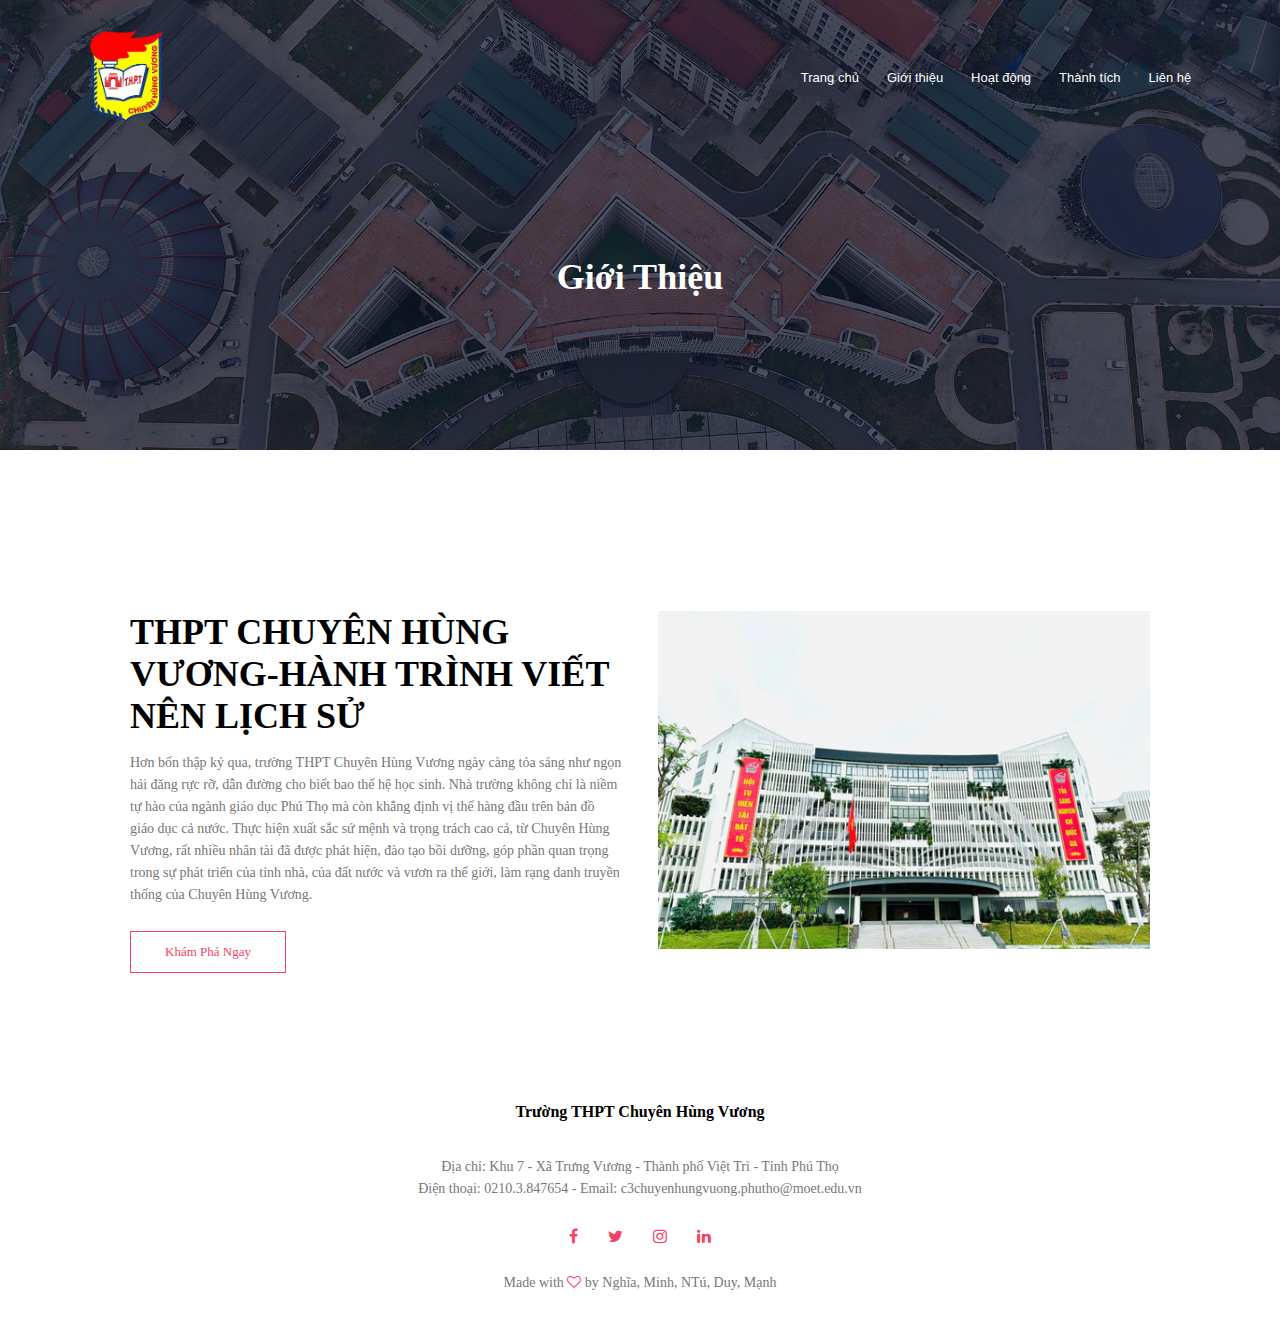
<file: about.html>
<!DOCTYPE html>
<html lang="en">
<head>
    <meta charset="UTF-8">
    <meta name="viewport" content="width=device-width, initial-scale=1.0">
    <title>THPT CHUYEN HUNG VUONG</title>
    <link rel="stylesheet" href="style.css">
    <link rel="stylesheet" href="https://stackpath.bootstrapcdn.com/font-awesome/4.7.0/css/font-awesome.min.css">
</head>
<body>
    <section class="sub-header">
        <nav>
            <a href="index.html"> <img src= Image/logo2.png> </a>
            <div class="nav-links">
                <ul>
                    <li> <a href="index.html">Trang chủ</a></li>
                    <li> <a href="about.html">Giới thiệu</a></li>
                    <li> <a href="courses.html">Hoạt động</a></li>
                    <li> <a href="blog.html">Thành tích</a></li>
                    <li> <a href="contact.html">Liên hệ</a></li>
                </ul>

            </div>
        </nav>
        
        <h1>Giới Thiệu</h1>

   </section>

   <!--........................about us.............-->

   <section class="about-us">

    <div class="row">
        <div class="about-col">
            <h1>THPT CHUYÊN HÙNG VƯƠNG-HÀNH TRÌNH VIẾT NÊN LỊCH SỬ</h1>
            <p>Hơn bốn thập kỷ qua, trường THPT Chuyên Hùng Vương ngày càng tỏa sáng như ngọn hải đăng rực rỡ, dẫn đường cho biết bao thế hệ học sinh. Nhà trường không chỉ là niềm tự hào của ngành giáo dục Phú Thọ mà còn khẳng định vị thế hàng đầu trên bản đồ giáo dục cả nước. Thực hiện xuất sắc sứ mệnh và trọng trách cao cả, từ Chuyên Hùng Vương, rất nhiều nhân tài đã được phát hiện, đào tạo bồi dưỡng, góp phần quan trọng trong sự phát triển của tỉnh nhà, của đất nước và vươn ra thế giới, làm rạng danh truyền thống của Chuyên Hùng Vương.<br>
            </p>
                <a href="https://anyflip.com/tmlrr/ohlv/" class="hero-btn red-btn">Khám Phá Ngay</a>
        </div>

        <div class="about-col">
            <img src="Image/banner.png">
        </div>

    </div>
   </section>



<!--.............footer...........-->

<section class="footer">
    <h4>Trường THPT Chuyên Hùng Vương</h4>
    <p>Địa chỉ: Khu 7 - Xã Trưng Vương - Thành phố Việt Trì - Tỉnh  Phú Thọ<br>
        Điện thoại: 0210.3.847654 - Email: c3chuyenhungvuong.phutho@moet.edu.vn</p>

    <div class="icons">

        <i class="fa fa-facebook"></i>
        <i class="fa fa-twitter"></i>
        <i class="fa fa-instagram"></i>
        <i class="fa fa-linkedin"></i>
    </div>

    <p>Made with <i class="fa fa-heart-o"></i> by Nghĩa, Minh, NTú, Duy, Mạnh</p>
</section>
    
</body>
</html>
</file>
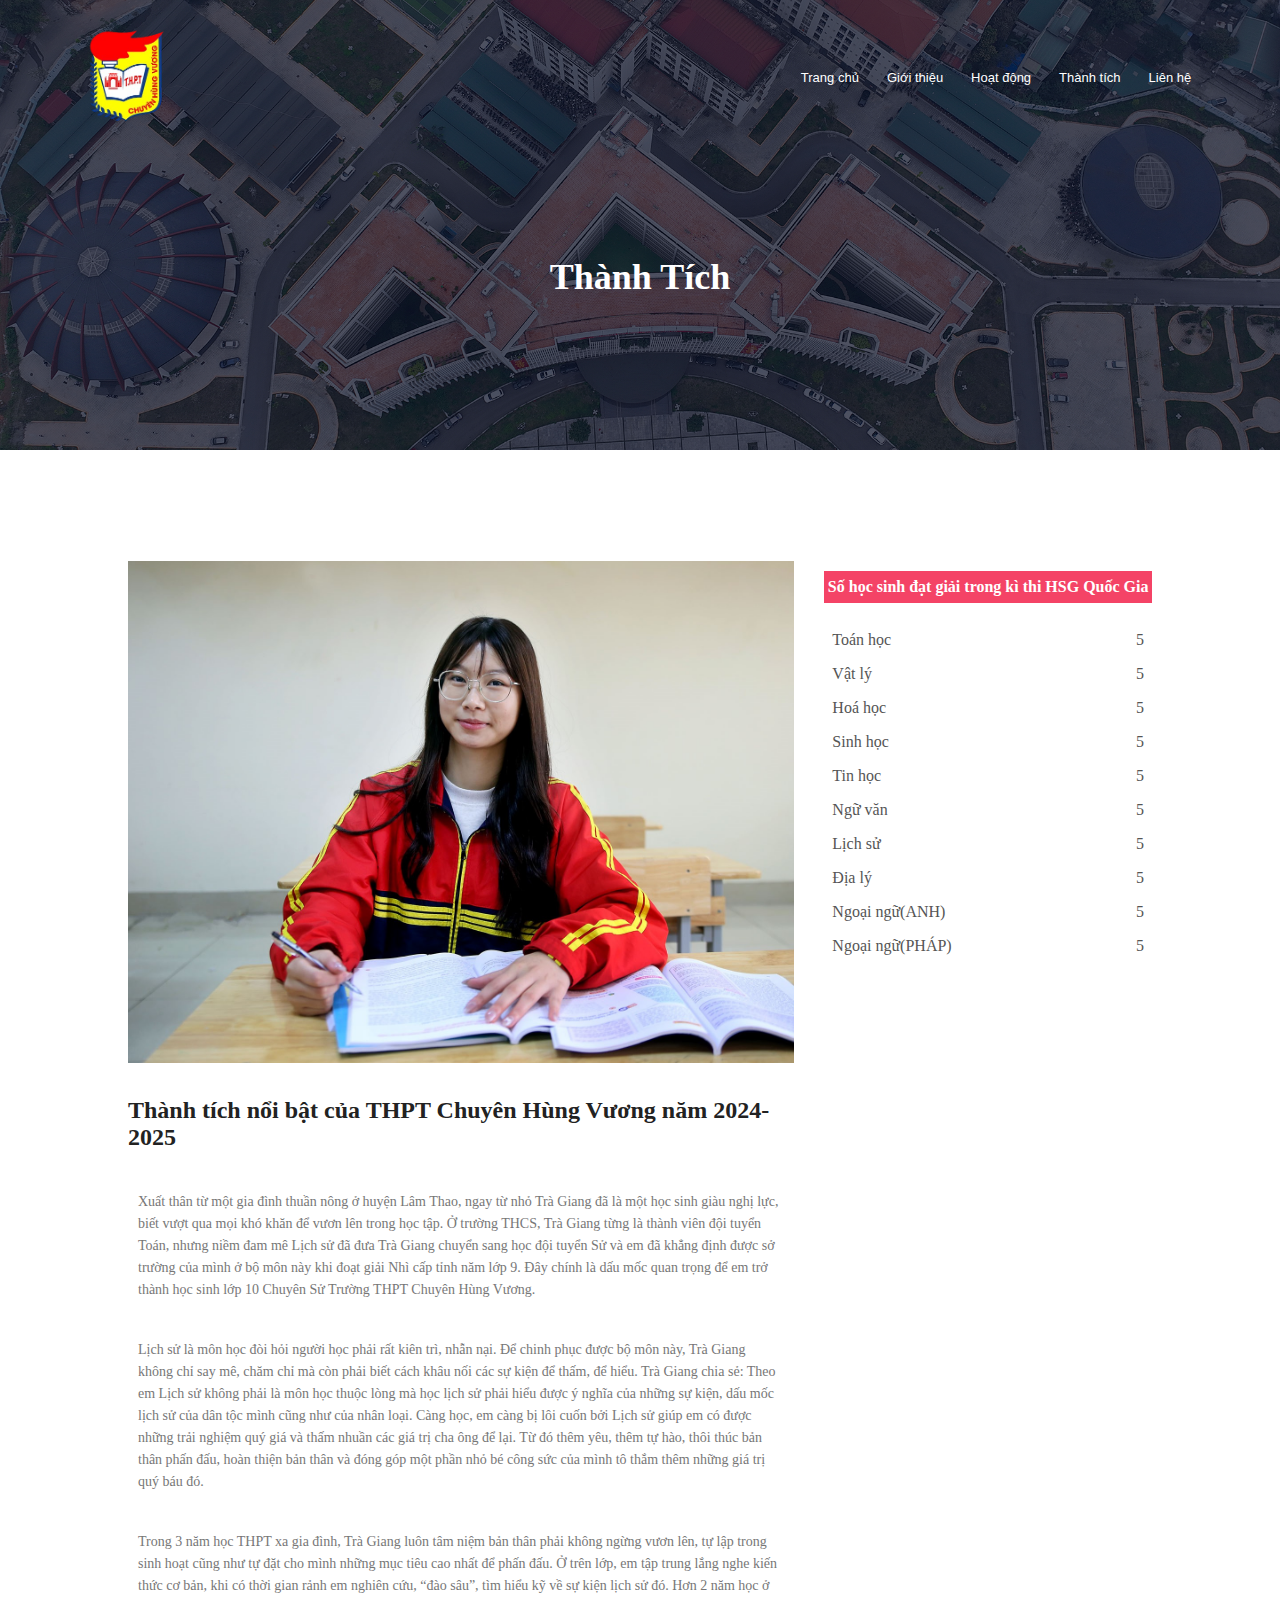
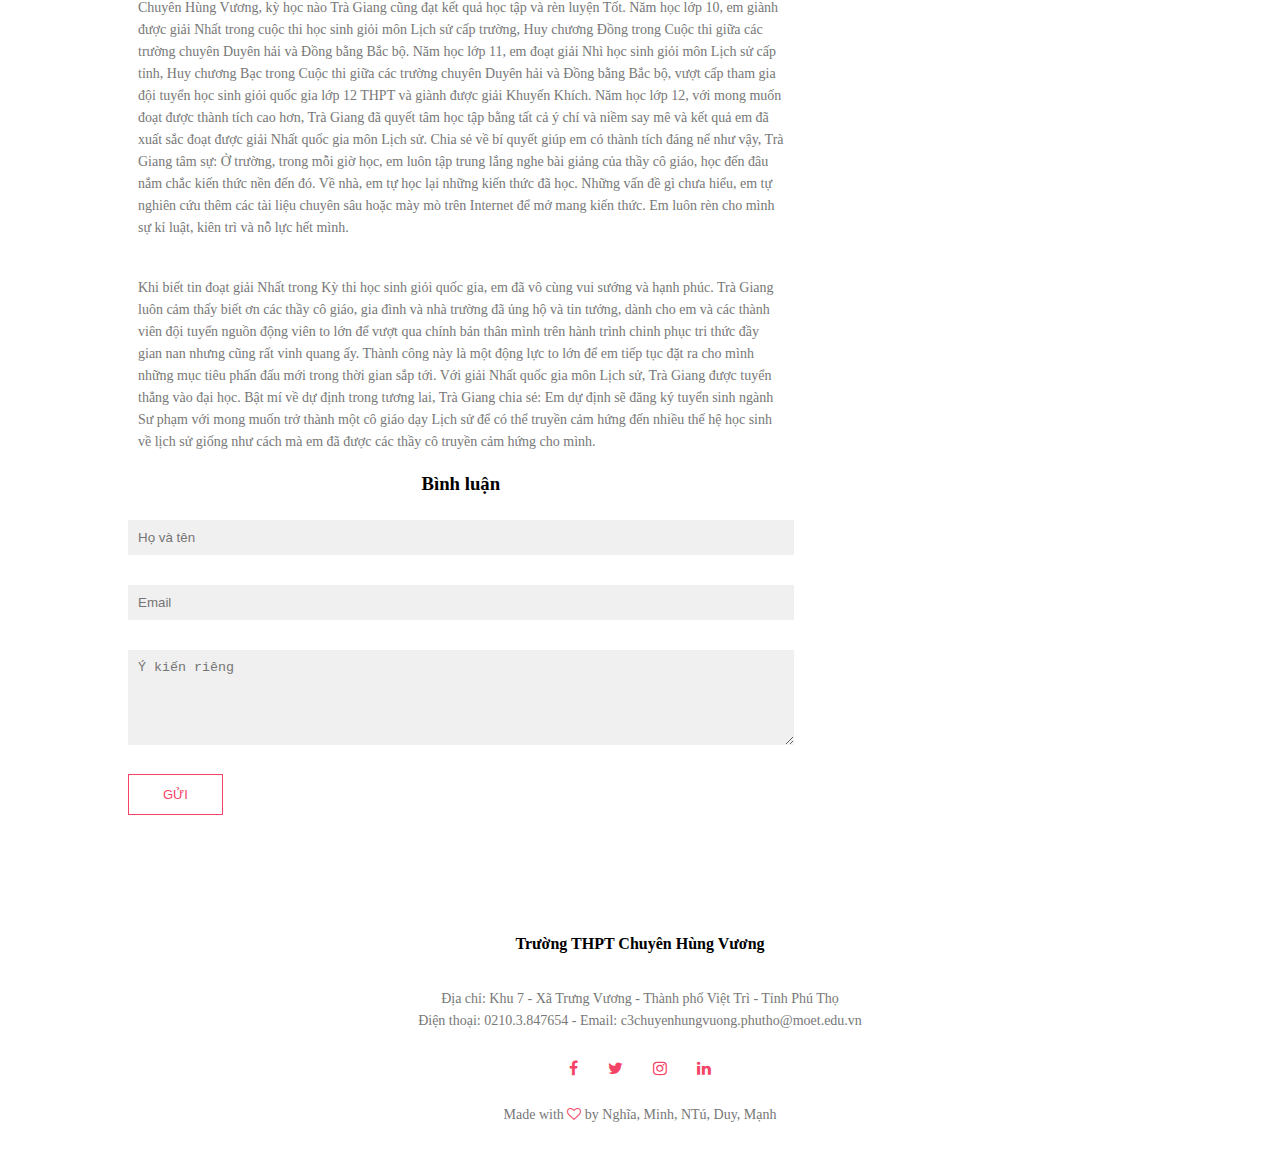
<file: blog.html>
<!DOCTYPE html>
<html lang="en">
<head>
    <meta charset="UTF-8">
    <meta name="viewport" content="width=device-width, initial-scale=1.0">
    <title>THPT CHUYEN HUNG VUONG</title>
    <link rel="stylesheet" href="style.css">
    <link rel="stylesheet" href="https://stackpath.bootstrapcdn.com/font-awesome/4.7.0/css/font-awesome.min.css">
</head>
<body>
    <section class="sub-header">
        <nav>
            <a href="index.html"> <img src= Image/logo2.png> </a>
            <div class="nav-links">
                <ul>
                    <li> <a href="index.html">Trang chủ</a></li>
                    <li> <a href="about.html">Giới thiệu</a></li>
                    <li> <a href="courses.html">Hoạt động</a></li>
                    <li> <a href="blog.html">Thành tích</a></li>
                    <li> <a href="contact.html">Liên hệ</a></li>
                </ul>

            </div>
        </nav>
        
        <h1>Thành Tích</h1>

   </section>

   <!--.....................blog.............-->

   <section class="blog-content">
    <div class="row">
        <div class="blog-left">
            <img src="Image/tragiang.jpg">
            <h2>Thành tích nổi bật của THPT Chuyên Hùng Vương năm 2024-2025</h2>
            <p>Xuất thân từ một gia đình thuần nông ở huyện Lâm Thao, ngay từ nhỏ Trà Giang đã là một học sinh giàu nghị lực, biết vượt qua mọi khó khăn để vươn lên trong học tập. Ở trường THCS, Trà Giang từng là thành viên đội tuyển Toán, nhưng niềm đam mê Lịch sử đã đưa Trà Giang chuyển sang học đội tuyển Sử và em đã khẳng định được sở trường của mình ở bộ môn này khi đoạt giải Nhì cấp tỉnh năm lớp 9.
            Đây chính là dấu mốc quan trọng để em trở thành học sinh lớp 10 Chuyên Sử Trường THPT Chuyên Hùng Vương.</p>
            <br>
            <p>Lịch sử là môn học đòi hỏi người học phải rất kiên trì, nhẫn nại. Để chinh phục được bộ môn này, Trà Giang không chỉ say mê, chăm chỉ mà còn phải biết cách khâu nối các sự kiện để thấm, để hiểu. Trà Giang chia sẻ: Theo em Lịch sử không phải là môn học thuộc lòng mà học lịch sử phải hiểu được ý nghĩa của những sự kiện, dấu mốc lịch sử của dân tộc mình cũng như của nhân loại. Càng học, em càng bị lôi cuốn bởi Lịch sử giúp em có được những trải nghiệm quý giá và thấm nhuần các giá trị cha ông để lại. 
            Từ đó thêm yêu, thêm tự hào, thôi thúc bản thân phấn đấu, hoàn thiện bản thân và đóng góp một phần nhỏ bé công sức của mình tô thắm thêm những giá trị quý báu đó.</p>
            <br>
            <p>Trong 3 năm học THPT xa gia đình, Trà Giang luôn tâm niệm bản thân phải không ngừng vươn lên, tự lập trong sinh hoạt cũng như tự đặt cho mình những mục tiêu cao nhất để phấn đấu. Ở trên lớp, em tập trung lắng nghe kiến thức cơ bản, khi có thời gian rảnh em nghiên cứu, “đào sâu”, tìm hiểu kỹ về sự kiện lịch sử đó. Hơn 2 năm học ở Chuyên Hùng Vương, kỳ học nào Trà Giang cũng đạt kết quả học tập và rèn luyện Tốt. Năm học lớp 10, em giành được giải Nhất trong cuộc thi học sinh giỏi môn Lịch sử cấp trường, Huy chương Đồng trong Cuộc thi giữa các trường chuyên Duyên hải và Đồng bằng Bắc bộ. Năm học lớp 11, em đoạt giải Nhì học sinh giỏi môn Lịch sử cấp tỉnh, Huy chương Bạc trong Cuộc thi giữa các trường chuyên Duyên hải và Đồng bằng Bắc bộ, vượt cấp tham gia đội tuyển học sinh giỏi quốc gia lớp 12 THPT và giành được giải Khuyến Khích. Năm học lớp 12, với mong muốn đoạt được thành tích cao hơn, Trà Giang đã quyết tâm học tập bằng tất cả ý chí và niềm say mê và kết quả em đã xuất sắc đoạt được giải Nhất quốc gia môn Lịch sử.

            Chia sẻ về bí quyết giúp em có thành tích đáng nể như vậy, Trà Giang tâm sự: Ở trường, trong mỗi giờ học, em luôn tập trung lắng nghe bài giảng của thầy cô giáo, học đến đâu nắm chắc kiến thức nền đến đó. Về nhà, em tự học lại những kiến thức đã học. Những vấn đề gì chưa hiểu, em tự nghiên cứu thêm các tài liệu chuyên sâu hoặc mày mò trên Internet để mở mang kiến thức. Em luôn rèn cho mình sự kỉ luật, kiên trì và nỗ lực hết mình.</p>
            <br>
            <p>Khi biết tin đoạt giải Nhất trong Kỳ thi học sinh giỏi quốc gia, em đã vô cùng vui sướng và hạnh phúc. Trà Giang luôn cảm thấy biết ơn các thầy cô giáo, gia đình và nhà trường đã ủng hộ và tin tưởng, dành cho em và các thành viên đội tuyển nguồn động viên to lớn để vượt qua chính bản thân mình trên hành trình chinh phục tri thức đầy gian nan nhưng cũng rất vinh quang ấy. Thành công này là một động lực to lớn để em tiếp tục đặt ra cho mình những mục tiêu phấn đấu mới trong thời gian sắp tới.

            Với giải Nhất quốc gia môn Lịch sử, Trà Giang được tuyển thẳng vào đại học. Bật mí về dự định trong tương lai, Trà Giang chia sẻ: Em dự định sẽ đăng ký tuyển sinh ngành Sư phạm với mong muốn trở thành một cô giáo dạy Lịch sử để có thể truyền cảm hứng đến nhiều thế hệ học sinh về lịch sử giống như cách mà em đã được các thầy cô truyền cảm hứng cho mình.</p>


            <div class="comment box">
                <h3>Bình luận</h3>
                <form class="comment-form">
                    <input type="text" placeholder="Họ và tên">
                    <input type="email" placeholder="Email">
                    <textarea rows="5" placeholder="Ý kiến riêng"></textarea>
                    <button type="submit" class="hero-btn red-btn">GỬI</button>
                </form>
            </div>
        </div>
        <div class="blog-right">
            <h3>Số học sinh đạt giải trong kì thi HSG Quốc Gia</h3>
            <div>
                <span>Toán học</span>
                <span>5</span>
            </div>
            <div>
                <span>Vật lý</span>
                <span>5</span>
            </div>
            <div>
                <span>Hoá học</span>
                <span>5</span>
            </div>
            <div>
                <span>Sinh học</span>
                <span>5</span>
            </div>
            <div>
                <span>Tin học</span>
                <span>5</span>
            </div>
            <div>
                <span>Ngữ văn</span>
                <span>5</span>
            </div>
            <div>
                <span>Lịch sử</span>
                <span>5</span>
            </div>
            <div>
                <span>Địa lý</span>
                <span>5</span>
            </div>
            <div>
                <span>Ngoại ngữ(ANH)</span>
                <span>5</span>
            </div>
            <div>
                <span>Ngoại ngữ(PHÁP)</span>
                <span>5</span>
            </div>
        </div>
    </div>
   </section>





<!--.............footer...........-->

<section class="footer">
    <h4>Trường THPT Chuyên Hùng Vương</h4>
    <p>Địa chỉ: Khu 7 - Xã Trưng Vương - Thành phố Việt Trì - Tỉnh  Phú Thọ<br>
        Điện thoại: 0210.3.847654 - Email: c3chuyenhungvuong.phutho@moet.edu.vn</p>

    <div class="icons">

        <i class="fa fa-facebook"></i>
        <i class="fa fa-twitter"></i>
        <i class="fa fa-instagram"></i>
        <i class="fa fa-linkedin"></i>
    </div>

    <p>Made with <i class="fa fa-heart-o"></i> by Nghĩa, Minh, NTú, Duy, Mạnh</p>
</section>
    
</body>
</html>
</file>
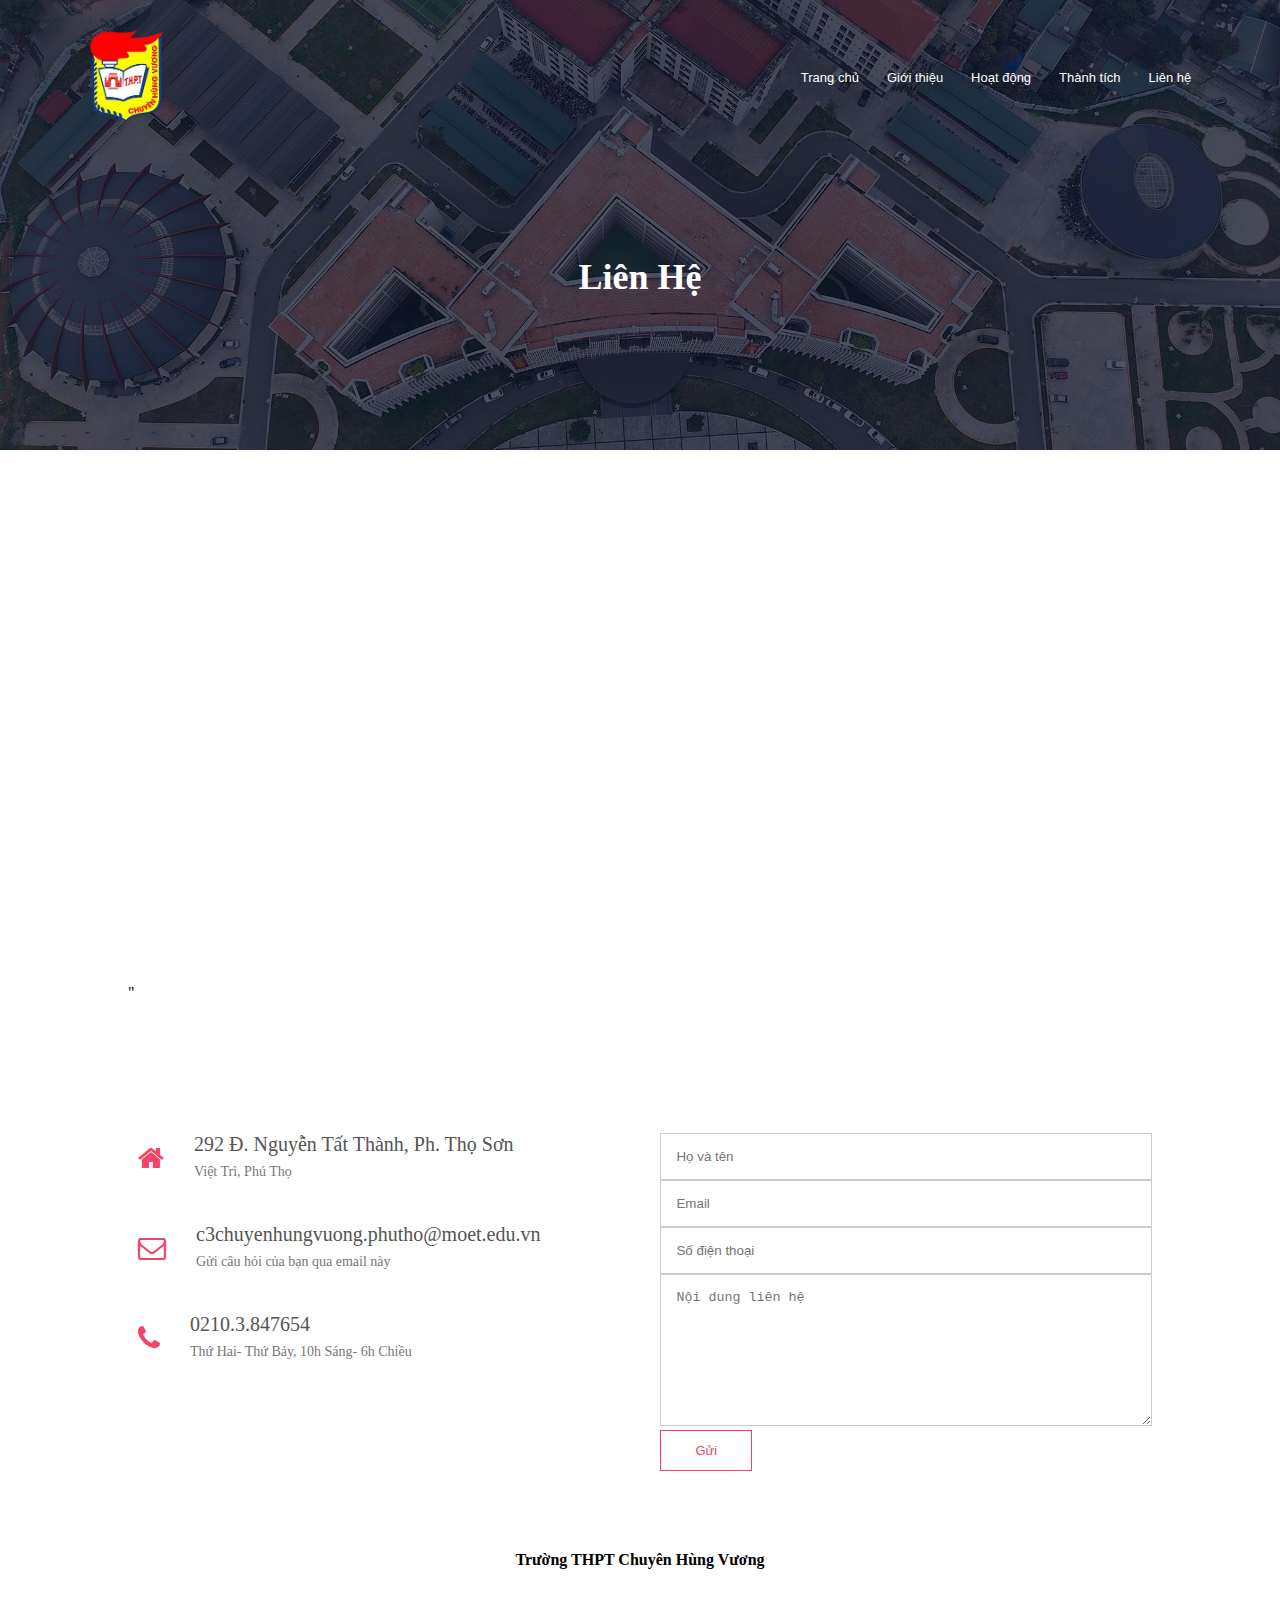
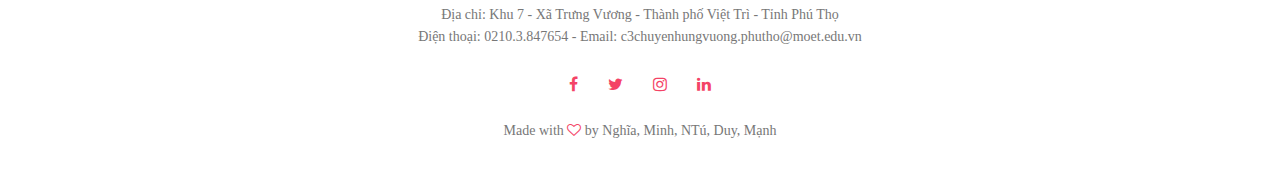
<file: contact.html>
<!DOCTYPE html>
<html lang="en">
<head>
    <meta charset="UTF-8">
    <meta name="viewport" content="width=device-width, initial-scale=1.0">
    <title>THPT CHUYEN HUNG VUONG</title>
    <link rel="stylesheet" href="style.css">
    <link rel="stylesheet" href="https://stackpath.bootstrapcdn.com/font-awesome/4.7.0/css/font-awesome.min.css">
</head>
<body>
    <section class="sub-header">
        <nav>
            <a href="index.html"> <img src= Image/logo2.png> </a>
            <div class="nav-links">
                <ul>
                    <li> <a href="index.html">Trang chủ</a></li>
                    <li> <a href="about.html">Giới thiệu</a></li>
                    <li> <a href="courses.html">Hoạt động</a></li>
                    <li> <a href="blog.html">Thành tích</a></li>
                    <li> <a href="contact.html">Liên hệ</a></li>
                </ul>

            </div>
        </nav>
        
        <h1>Liên Hệ</h1>

   </section>

   <!--........................contact.............-->

   <section class="location">
    <iframe src="https://www.google.com/maps/embed?pb=!1m18!1m12!1m3!1d14867.713209010866!2d105.40602905361281!3d21.313849201202625!2m3!1f0!2f0!3f0!3m2!1i1024!2i768!4f13.1!3m3!1m2!1s0x3134f35a48f6269d%3A0x9466125698b47977!2sHung%20Vuong%20Gifted%20High%20School!5e0!3m2!1sen!2s!4v1740566341646!5m2!1sen!2s" width="600" height="450" style="border:0;" allowfullscreen="" loading="lazy" referrerpolicy="no-referrer-when-downgrade"></iframe>"

   </section>

   <section class="contact-us">

    <div class="row">
        <div class="contact-col">

            <div>
                <i class="fa fa-home"></i>
                <span>
                    <h5>292 Đ. Nguyễn Tất Thành, Ph. Thọ Sơn</h5>
                    <p>Việt Trì, Phú Thọ</p>
                </span>
            </div>
            <div>
                <i class="fa fa-envelope-o"></i>
                <span>
                    <h5>c3chuyenhungvuong.phutho@moet.edu.vn</h5>
                    <p>Gửi câu hỏi của bạn qua email này</p>
                </span>
            </div>
            <div>
                <i class="fa fa-phone"></i>
                <span>
                    <h5> 0210.3.847654</h5>
                    <p>Thứ Hai- Thứ Bảy, 10h Sáng- 6h Chiều</p>
                </span>
            </div>
        </div>
        <div class="contact-col">
        <form action="form-handler.php" Method="post">
            <input type="text" name="name" placeholder="Họ và tên" required>
            <input type="text" name="email" placeholder="Email" required>
            <input type="text" name="subject" placeholder="Số điện thoại" required>

            <textarea rows="8" name="message" placeholder="Nội dung liên hệ"></textarea>
            <button type="submit" class="hero-btn red-btn">Gửi</button>
        </form>
        </div>
    </div>
   </section>

   


<!--.............footer...........-->

<section class="footer">
    <h4>Trường THPT Chuyên Hùng Vương</h4>
    <p>Địa chỉ: Khu 7 - Xã Trưng Vương - Thành phố Việt Trì - Tỉnh  Phú Thọ<br>
        Điện thoại: 0210.3.847654 - Email: c3chuyenhungvuong.phutho@moet.edu.vn</p>

    <div class="icons">

        <i class="fa fa-facebook"></i>
        <i class="fa fa-twitter"></i>
        <i class="fa fa-instagram"></i>
        <i class="fa fa-linkedin"></i>
    </div>

    <p>Made with <i class="fa fa-heart-o"></i> by Nghĩa, Minh, NTú, Duy, Mạnh</p>
</section>
    
</body>
</html>
</file>
<file: style.css>
*{
    margin: 0;
    padding: 0;
}    
.header{
    min-height: 100vh;
    width: 100%;
    background-image:linear-gradient(rgba(4,9,30,0.7), rgba(4,9,30,0.7)),url(image/banner1.jpg);
    background-position: center;
    background-size: cover;
    position: relative;
}
nav{
    display: flex;
    padding: 2% 6%;
    justify-content: space-between;
    align-items: center;
}
nav img{
    width:100px
}

.nav-links{
    flex: 1;
    text-align: right;
}

.nav-links ul li{
    list-style: none;
    display: inline-block;
    padding: 8px 12px;
    position: relative;
}
.nav-links ul li::after{
    content: '';
    width: 0%;
    height: 2px;
    background-color: #f44366;
    display: block;
    margin: auto;
    transition: 0.5;
}
.nav-links ul li:hover::after{
    width: 100%;
}

.nav-links ul li a{
    text-decoration: none;
    color: white;
    font-size: 13px;
    font-family: sans-serif;
}
.text-box{
    width: 90%;
    color: white;
    position: absolute;
    top: 50%;
    left: 50%;
    transform: translate(-50%, -50%);
    text-align: center;
}
.text-box h1{
    font-size: 50px;
}
.text-box p{
    margin:10px 0 40px;
    font-size: 14px;
    color:white;
}
.hero-btn{
    display: inline-block;
    text-decoration: none;
    color: white;
    border: 1px solid white;
    padding: 12px 34px;
    font-size: 13px;
    background: transparent;
    position: relative;
    cursor: pointer;
}
.hero-btn:hover{
    border:1px solid #f44366;
    background: #f44366;
    transition: 1s;
}

/*..........course..........*/

.course {
    width: 80%;
    margin: auto;
    text-align: center;
    padding-top: 100px;
}

h1 {
    font-size: 36px;
    font-weight: 600;
}

p{
    color: #777;
    font-size: 14px;
    font-weight: 300;
    line-height: 22px;
    padding: 10px; 
}

.row{
    margin-top: 5%;
    display: flex;
    justify-content: space-between;
}
.course-col{
    flex-basis: 31%;
    background: #fff3f3;
    border-radius: 10px;
    margin-bottom: 5%;
    padding: 20px 12px;
    box-sizing: border-box;
    transition: 0.5s;
    cursor: pointer;
}

h3{
    text-align: center;
    font-weight: 600;
    margin: 10px 0;
}

.course-col:hover{
    box-shadow: 0 0 20px 0px rgba(221, 4, 4, 0.2);
}

/*...........campus.............*/

.campus {
    width: 80%;
    margin: auto;
    text-align: center;
    padding-top: 50px;
}
.campus-col{
    flex-basis: 32%;
    border-radius: 10px;
    margin-bottom: 30px;
    position: relative;
    overflow: hidden;
}
.campus-col img{
    width: 100%;
    display: block;
}

.layer{
    background: transparent;
    height: 100%;
    width: 100%;
    position: absolute;
    top: 0;
    left: 0;
    transition: 0.5s;
}
.layer:hover{
    background: rgba(226,0,0,0.7);
}

.layer h3{
    width: 100%;
    font-weight: 500;
    color: white;
    font-size: 26px;
    bottom: 0;
    left: 50%;
    transform: translateX(-50%);
    position: absolute;
    opacity: 0;
    transition: 0.5s;
    font-family: Arial, Arial, Helvetica, sans-serif;
}
.layer:hover h3{
    bottom: 49%;
    opacity: 1;
}

/*..........facilities.........*/

.facilities {
    width: 80%;
    margin: auto;
    text-align: center;
    padding: 100px;
}

.facilities-col{
    flex-basis: 31%;
    border-radius: 10px;
    margin-bottom: 5%;
    text-align: left;
}

.facilities-col img{
    width: 100%;
    border-radius: 10px;
}
.facilities-col p{
    padding: 0;
}
.facilities-col h3{
    margin-top: 16px;
    margin-bottom: 15px;
    text-align: left;
}

/*......................testimonials...........*/

.testimonials {
    width:80%;
    margin: auto;
    padding-top: 100px;
    text-align: center;
}
.testimonials-col{
    flex-basis: 44%;
    border-radius: 10px;
    margin-bottom: 5%;
    text-align: lefts;
    background: #fff3f3;
    padding: 25px;
    cursor: pointer;
    display: flex;
}
.testimonials-col img{
    height: 40px;
    margin-left: 5px;
    margin-right: 30px;
    border-radius: 50%;
}

.testimonials-col p{
    padding: 0;
}

.testimonials-col h3{
    margin-top: 15px;
    text-align: left;
}

.testimonials-col .fa{
    color:#f44366;
}

/*...........................call to action section..................*/

.cta{
    margin: 100px auto;
    width: 80%;
    background-image: linear-gradient(rgba(0,0,0,0.7), rgba(0,0,0,0.7)),url(Image/banner3.jpg);
    background-color: cover;
    border-radius: 10px;
    text-align: center;
    padding: 100px 0;
}

.cta h1{
    color: white;
    margin-bottom: 40px;
    padding: 0;
}

/*..............footer...............*/

.footer {
    width: 100%;
    text-align: center;
    padding: 30px 0;

}

.footer h4 {
    margin-bottom: 25px;
    margin-top: 20px;
    font-weight: 600;
}

.icons .fa{
    color: #f44366;
    margin: 0 13px;
    cursor: pointer;
    padding: 18px 0;
}

.fa-heart-o {
    color:#f44366;
}

/*...................about us page......................*/

.sub-header{
    height: 50vh;
    width: 100%;
    background-image: linear-gradient(rgba(4,9,30,0.7), rgba(4,9,30,0.7)),url(Image/banner2.jpg);
    background-position: center;
    background-size: cover;
    text-align: center;
    color: white;
}

.sub-header h1{
    margin-top: 100px;
}

.about-us{
    width: 80%;
    margin:auto;
    padding-top: 80px;
    padding-bottom: 50px;
}

.about-col{
    flex-basis: 48%;
    padding: 30px 2px;

}

.about-col img{
    width: 100%;

}

.about-col h1{
    padding: 0;
}

.about-col p{
    padding: 15px 0 25px;
}

.red-btn {
    border: 1px solid #f44366;
    background: transparent;
    color: #f44366;
}

.red-btn:hover {
    color: white;

}


/*..................blog.............*/

.blog-content {
    width: 80%;
    margin: auto;
    padding: 60px 0;
}

.blog-left {
    flex-basis: 65%;
}
.blog-left img {
    width: 100%;
}
.blog-left h2 {
    color: #222;
    font-weight: 600;
    margin: 30px 0;
}
.blog-right{
    flex-basis: 32%;
}
.blog-right h3{
    background-color: #f44366;
    color: white;
    padding: 7px 0;
    font-size: 16px;
    margin-bottom: 20px;
}
.blog-right div {
    display: flex;
    align-items: center;
    justify-content: space-between;
    color: #555;
    padding: 8px;
    box-sizing:  border-box;
}

.comment-box {
    border: 1px solid #ccc;
    margin: 50px 0;
    padding: 10px 20px;
}
.comment-box h3{
    text-align: left;
}
.comment-form input,
.comment-form textarea {
    width: 100%;
    padding: 10px;
    margin: 15px 0;
    box-sizing: border-box;
    border: none;
    outline: none;
    background: #f0f0f0;

}

.comment-form button {
    margin: 10px 0;

}

/*..................contact.......................*/

.location {
    width: 80%;
    margin: auto;
    padding: 80px 0;
}
.location iframe {
    width: 100%;
}

.contact-us {
    width: 80%;
    margin: auto;
}
.contact-col {
    flex-basis: 48%;
    margin-bottom: 30px;
}
.contact-col div{
    display: flex;
    align-items: center;
    margin-bottom: 40px;
}

.contact-col div .fa{
    font-size: 28px;
    color: #f44366;
    margin: 10px;
    margin-right: 30px;
}
.contact-col div p{
    padding: 0;
}
.contact-col div h5{
    font-size: 20px;
    margin-bottom: 5px;
    color: #555;
    font-weight: 400;
}


.contact-col input,
.contact-col textarea {
    width: 100%;
    padding: 15px;
    outline: none;
    border: 1px solid #ccc;
    box-sizing: border-box;
}
</file>
